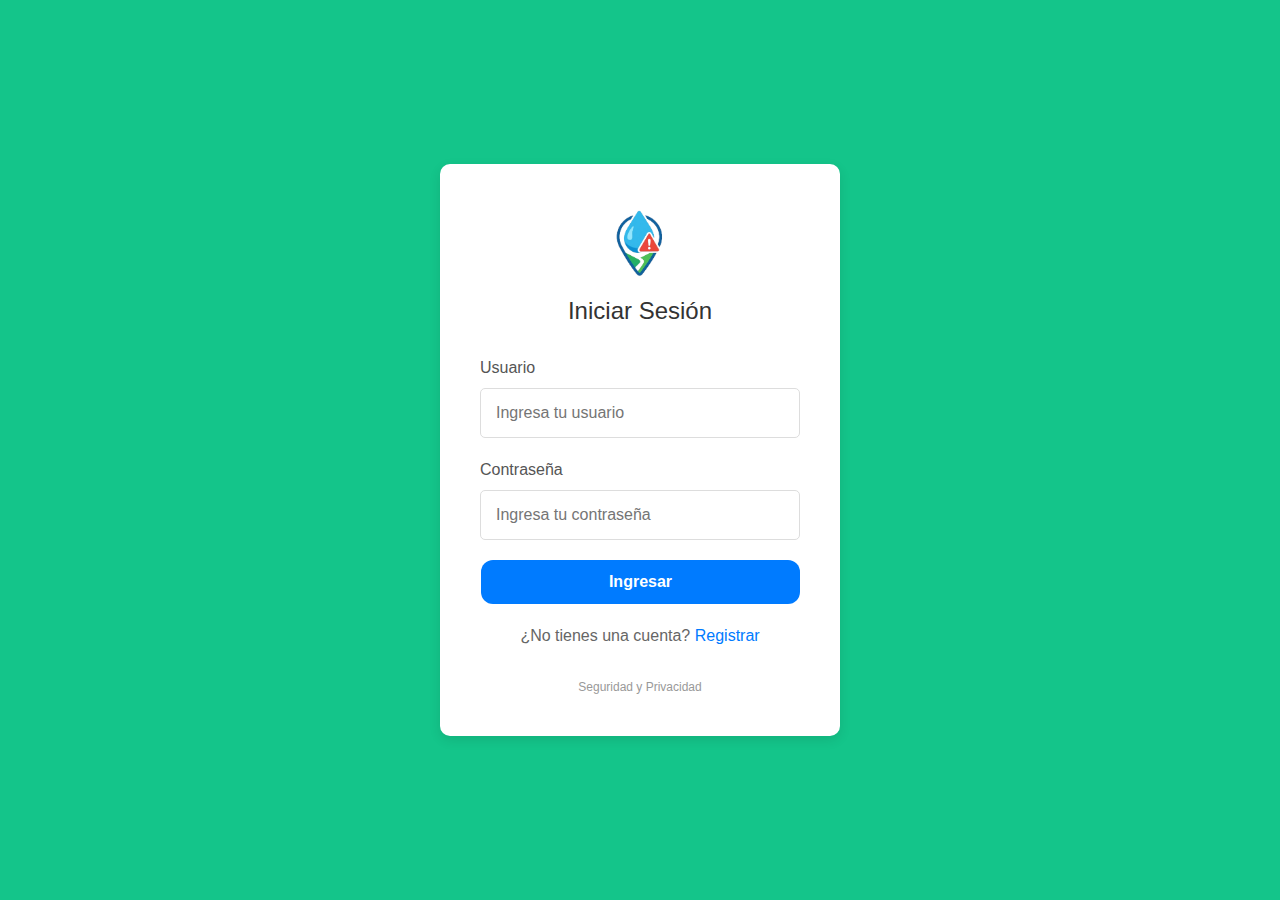
<file: TRABAJO DE LA UNI/ingresar.html>
<!DOCTYPE html>
<html lang="es">
  <head>
    <meta charset="UTF-8" />
    <meta name="viewport" content="width=device-width, initial-scale=1.0" />
    <title>Iniciar Sesión - HidroAlert</title>
    <link
      href="https://cdn.jsdelivr.net/npm/bootstrap@5.3.0/dist/css/bootstrap.min.css"
      rel="stylesheet"
    />

    <link href="ingresar.css" rel="stylesheet" />
  </head>
  <body>
    <div class="login-container">
      <img src="./imagenes/logo.png" alt="Logo HidroAlert" class="logo" />
      <h1>Iniciar Sesión</h1>

      <form class="login-form">
        <div class="form-group">
          <label for="username">Usuario</label>
          <input
            type="text"
            id="username"
            placeholder="Ingresa tu usuario"
            required
          />
        </div>

        <div class="form-group">
          <label for="password">Contraseña</label>
          <input
            type="password"
            id="password"
            placeholder="Ingresa tu contraseña"
            required
          />
        </div>
        <a href="menu2.0.html" class="pantalla-inicio" target="_self"
          >Ingresar</a
        >
      </form>

      <div class="registrar">
        ¿No tienes una cuenta? <a href="registrar.html">Registrar</a>
      </div>

      <div class="privacy-notice">Seguridad y Privacidad</div>
    </div>
    <script src="ingresar.js"></script>
  </body>
</html>
</file>
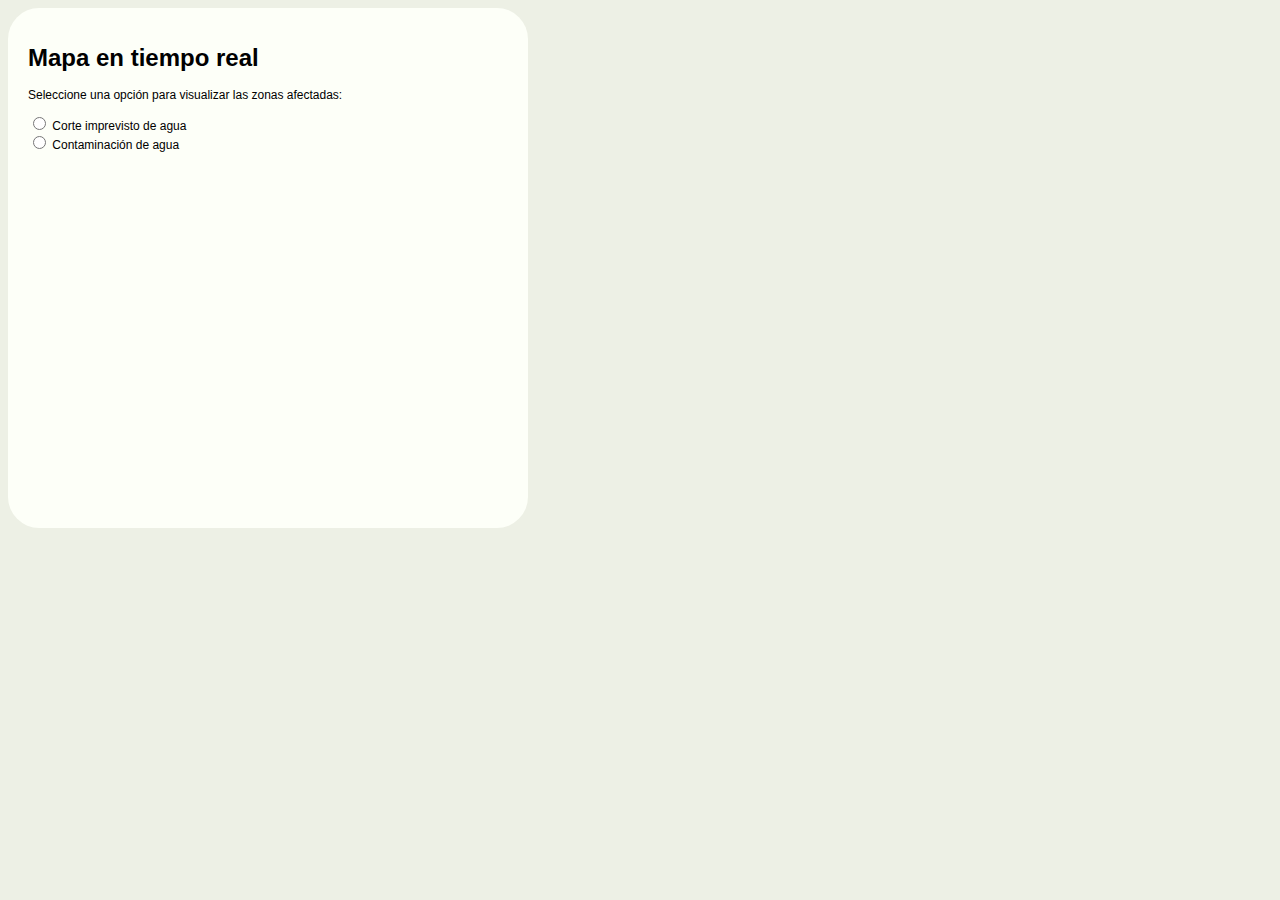
<file: TRABAJO DE LA UNI/mapa.html>
<!DOCTYPE html>
<html lang="es">
  <head>
    <meta charset="UTF-8" />
    <meta name="viewport" content="width=device-width, initial-scale=1" />
    <title>HidroAlertApp</title>
    <link rel="stylesheet" href="mapa.css" />
    <link
      rel="stylesheet"
      href="https://cdnjs.cloudflare.com/ajax/libs/font-awesome/6.0.0-beta3/css/all.min.css"
    />
  </head>
  <body>
    <div class="seccion-mapa">
    <h1>Mapa en tiempo real</h1>
    <p>Seleccione una opción para visualizar las zonas afectadas:</p>
    <input type="radio" id="opcion1" name="grupo-opciones" value="valor1"> 
    <label for = "opcion1">Corte imprevisto de agua</label> <br>
    <input type="radio" id="opcion2" name="grupo-opciones" value="valor2"> 
    <label for="opcion2">Contaminación de agua</label> <br>
    <div class ="google-map">
    <iframe src="https://www.google.com/maps/embed?pb=!1m18!1m12!1m3!1d31211.918640981512!2d-77.07031271708476!3d-12.078582326385089!2m3!1f0!2f0!3f0!3m2!1i1024!2i768!4f13.1!3m3!1m2!1s0x9105c8e3646ab8d7%3A0x848660d2fc40ce50!2zSmVzw7pzIE1hcsOtYQ!5e0!3m2!1ses!2spe!4v1750972155119!5m2!1ses!2spe" width="600" height="450" style="border:0;" allowfullscreen="" loading="lazy" referrerpolicy="no-referrer-when-downgrade"></iframe>
    </div>
  </div>
  </body>
    
      














  </body>
</file>
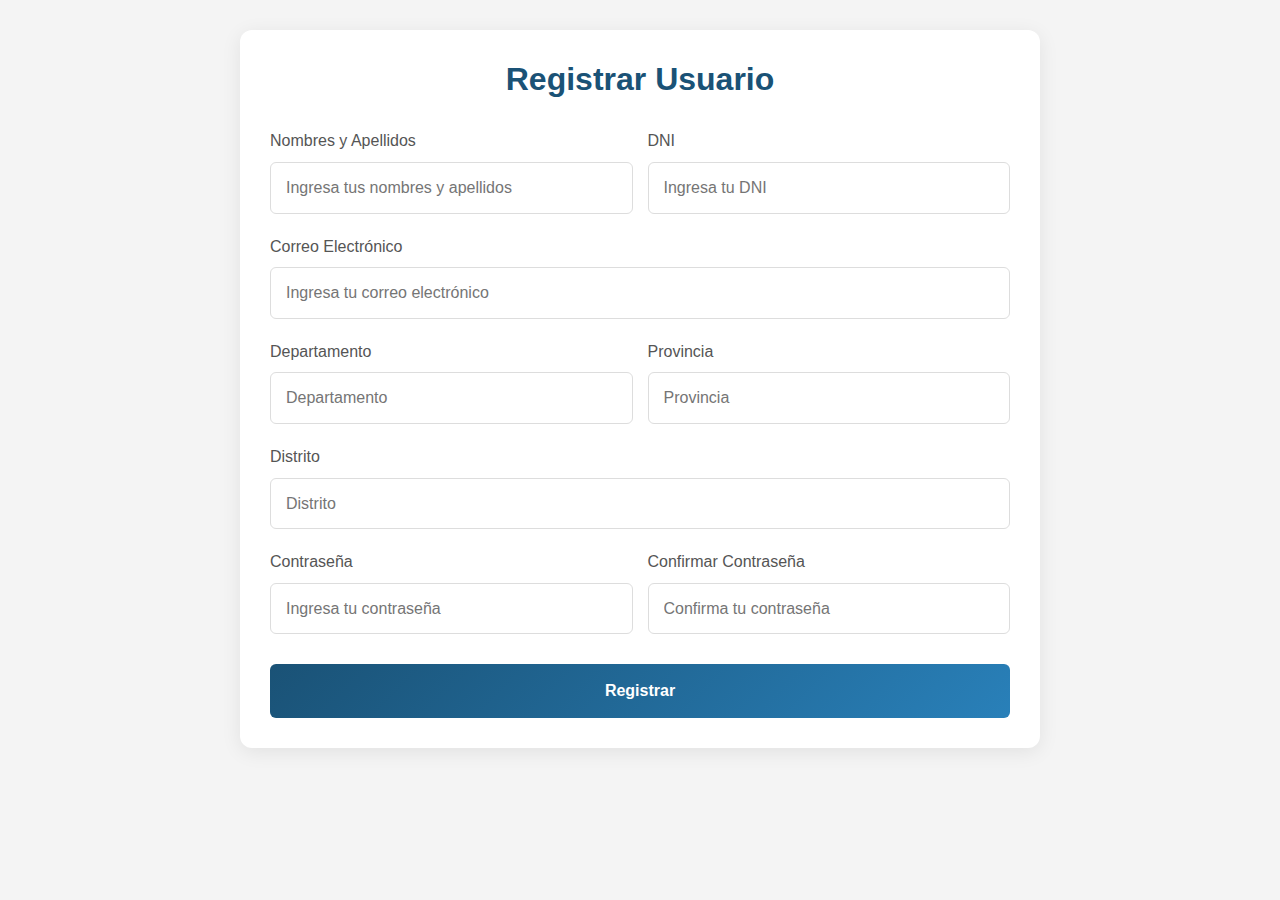
<file: TRABAJO DE LA UNI/registrar.html>
<!DOCTYPE html>
<html lang="es">
  <head>
    <meta charset="UTF-8" />
    <meta name="viewport" content="width=device-width, initial-scale=1.0" />
    <title>Registrar - HidroAlert</title>
    <link
      href="https://cdn.jsdelivr.net/npm/bootstrap@5.3.0/dist/css/bootstrap.min.css"
      rel="stylesheet"
    />
    <link href="registrar.css" rel="stylesheet" />
  </head>
  <body>
    <div class="container">
      <h1>Registrar Usuario</h1>

      <form class="registro" id="registroForm">
        <div class="grupo">
          <div class="Nombres-y-Apellidos">
            <label for="nombres-y-apellidos">Nombres y Apellidos</label>
            <input
              type="text"
              id="nombres-y-apellidos"
              placeholder="Ingresa tus nombres y apellidos"
            />
          </div>
          <div class="DNI">
            <label for="DNI">DNI</label>
            <input type="text" id="DNI" placeholder="Ingresa tu DNI" />
          </div>
        </div>

        <div class="email">
          <label for="email">Correo Electrónico</label>
          <input
            type="email"
            id="email"
            placeholder="Ingresa tu correo electrónico"
          />
        </div>

        <div class="grupo">
          <div class="departamento">
            <label for="departamento">Departamento</label>
            <input type="text" id="departamento" placeholder="Departamento" />
          </div>
          <div class="provincia">
            <label for="provincia">Provincia</label>
            <input type="text" id="provincia" placeholder="Provincia" />
          </div>
        </div>
        <div class="distrito">
          <label for="distrito">Distrito</label>
          <input type="text" id="distrito" placeholder="Distrito" />
        </div>
        <div class="grupo">
          <div class="contraseña">
            <label for="contraseña">Contraseña</label>
            <input
              type="password"
              id="contraseña"
              placeholder="Ingresa tu contraseña"
            />
          </div>
          <div class="confirmar-contraseña">
            <label for="confirmar-contraseña">Confirmar Contraseña</label>
            <input
              type="password"
              id="confirmar-contraseña"
              placeholder="Confirma tu contraseña"
            />
          </div>
        </div>

        <button type="submit" class="ingresar">Registrar</button>
      </form>
    </div>
    <script src="registrar.js"></script>
  </body>
</html>
</file>
<file: TRABAJO DE LA UNI/ingresar.css>
/* Estilos generales */
body {
    font-family: 'Arial', sans-serif;
    background-color: #14c58a;
    margin: 0;
    padding: 0;
    display: flex;
    justify-content: center;
    align-items: center;
    min-height: 100vh;
}

/* Contenedor principal */
.login-container {
    background-color: white;
    border-radius: 10px;
    box-shadow: 0 4px 12px rgba(0, 0, 0, 0.1);
    padding: 40px;
    width: 100%;
    max-width: 400px;
    text-align: center;
}

/* Logo */
.logo {
    width: 100px;
    margin-bottom: 20px;
}

/* Título */
h1 {
    color: #333;
    margin-bottom: 30px;
    font-size: 24px;
}

/* Formulario */
.login-form {
    display: flex;
    flex-direction: column;
    gap: 20px;
}

.form-group {
    display: flex;
    flex-direction: column;
    text-align: left;
}

.form-group label {
    margin-bottom: 8px;
    color: #555;
    font-weight: 500;
}

.form-group input {
    padding: 12px 15px;
    border: 1px solid #ddd;
    border-radius: 5px;
    font-size: 16px;
}

/* Enlace contraseña olvidada */
.forgot-password {
    text-align: right;
    color: #666;
    text-decoration: none;
    font-size: 14px;
}

.forgot-password:hover {
    text-decoration: underline;
}

/* Botón de ingreso */
.pantalla-inicio {
    background-color: #007bff;
    color: white;
    border: none; /* Sin borde */
    padding: 10px 28px; /* Espaciado interno */
    border-radius: 12px; /* Bordes redondeados */
    font-weight: 600; /* Peso de la fuente */
    margin-left: 1px; /* Espacio a la izquierda */
    cursor: pointer; /* Cambiar cursor al pasar el mouse */
    transition: all 0.2s; /* Transición suave */
    display: center; /* Usar flexbox para alinear icono y texto */
    align-items: center; /* Centrar verticalmente */
    text-decoration: none; /* Sin subrayado */
}

.pantalla-inicio:hover {
    background-color: #0069d9;
}

/* Enlace de registro */
.registrar {
    margin-top: 20px;
    color: #666;
}

.registrar a {
    color: #007bff;
    text-decoration: none;
}

.registrar a:hover {
    text-decoration: underline;
}

/* Aviso de privacidad */
.privacy-notice {
    margin-top: 30px;
    font-size: 12px;
    color: #999;
}

/* Responsive para móviles */
@media (max-width: 480px) {
    .login-container {
        padding: 30px 20px;
        margin: 0 15px;
    }
    
    h1 {
        font-size: 20px;
    }
}
</file>
<file: TRABAJO DE LA UNI/mapa.css>
body {
      background-color: #EDF0E5; /* Cambia el color de fondo a azul claro */
    }

    .seccion-mapa {
     background-color: #FDFFF8; /* O usa un código hexadecimal como #ADD8E6 */
    font-family: Arial, Helvetica, sans-serif; /* Define la familia de fuentes */
    font-size: 12px;             /* Define el tamaño de la fuente */
    font-weight: normal;           /* Define el grosor de la fuente */
    text-align: left;
    border-radius: 6%; /* crea el círculo */
    width: 500px; /* o cualquier tamaño deseado */
    height: 500px;
    padding-top: 20px;
    padding-left: 20px;
   }


  .google-map {
position: relative;
padding-bottom: 50%;
     
}

.google-map iframe {
     height: 100%;
     width: 100%;
     left: 30;
     right: 10px;
     top: 30px;
     position: absolute;
}
</file>
<file: TRABAJO DE LA UNI/registrar.css>
/* --------------------- */
/* ESTILOS GENERALES */
/* --------------------- */
body {
    margin: 0;
    padding: 0;
    font-family: 'Segoe UI', Tahoma, Geneva, Verdana, sans-serif;
    background-color: #f4f4f4;
    color: #333;
    line-height: 1.6;
}

.container {
    max-width: 800px;
    margin: 30px auto;
    padding: 30px;
    background: white;
    border-radius: 12px;
    box-shadow: 0 4px 20px rgba(0, 0, 0, 0.08);
}

h1 {
    text-align: center;
    margin-bottom: 30px;
    font-size: 2rem;
    color: #1a5276;
    font-weight: 600;
}

/* --------------------- */
/* ESTRUCTURA DEL FORMULARIO */
/* --------------------- */
.registro {
    display: grid;
    gap: 20px;
}

/* Contenedor - uno al lado del otro */
.grupo {
    display: grid;
    grid-template-columns: repeat(2, 1fr); /* Dos columnas */
    gap: 15px;
}

/* Filas de campos individuales */
.distrito,
.email{
    grid-column: 1 / -1; /* Ocupa toda la fila */
}

/* --------------------- */
/* ESTILOS DE FORMULARIO */
/* --------------------- */
label {
    display: block;
    margin-bottom: 8px;
    font-weight: 500;
    color: #555;
}

input[type="text"],
input[type="email"],
input[type="password"] {
    width: 100%;
    padding: 12px 15px;
    border: 1px solid #ddd;
    border-radius: 6px;
    font-size: 16px;
    transition: all 0.3s;
}

input:focus {
    border-color: #1a5276;
    outline: none;
    box-shadow: 0 0 0 2px rgba(26, 82, 118, 0.2);
}

/* --------------------- */
/* BOTON DE REGISTRO */
/* --------------------- */
.ingresar {
    display: block;
    width: 100%;
    background: linear-gradient(135deg, #1a5276, #2980b9);
    color: white;
    border: none;
    padding: 14px;
    font-size: 16px;
    font-weight: 600;
    border-radius: 6px;
    cursor: pointer;
    transition: all 0.3s;
    text-align: center;
    text-decoration: none;
    margin-top: 10px;
}

.ingresar:hover {
    background: linear-gradient(135deg, #2980b9, #1a5276);
    transform: translateY(-2px);
    box-shadow: 0 4px 8px rgba(0, 0, 0, 0.1);
}

/* --------------------- */
/* DISEÑO RESPONSIVO */
/* --------------------- */
@media (max-width: 768px) {
    .container {
        padding: 20px;
        margin: 15px;
    }

    .grupo {
        grid-template-columns: 1fr; /* Apilar en móviles */
    }
}
</file>
